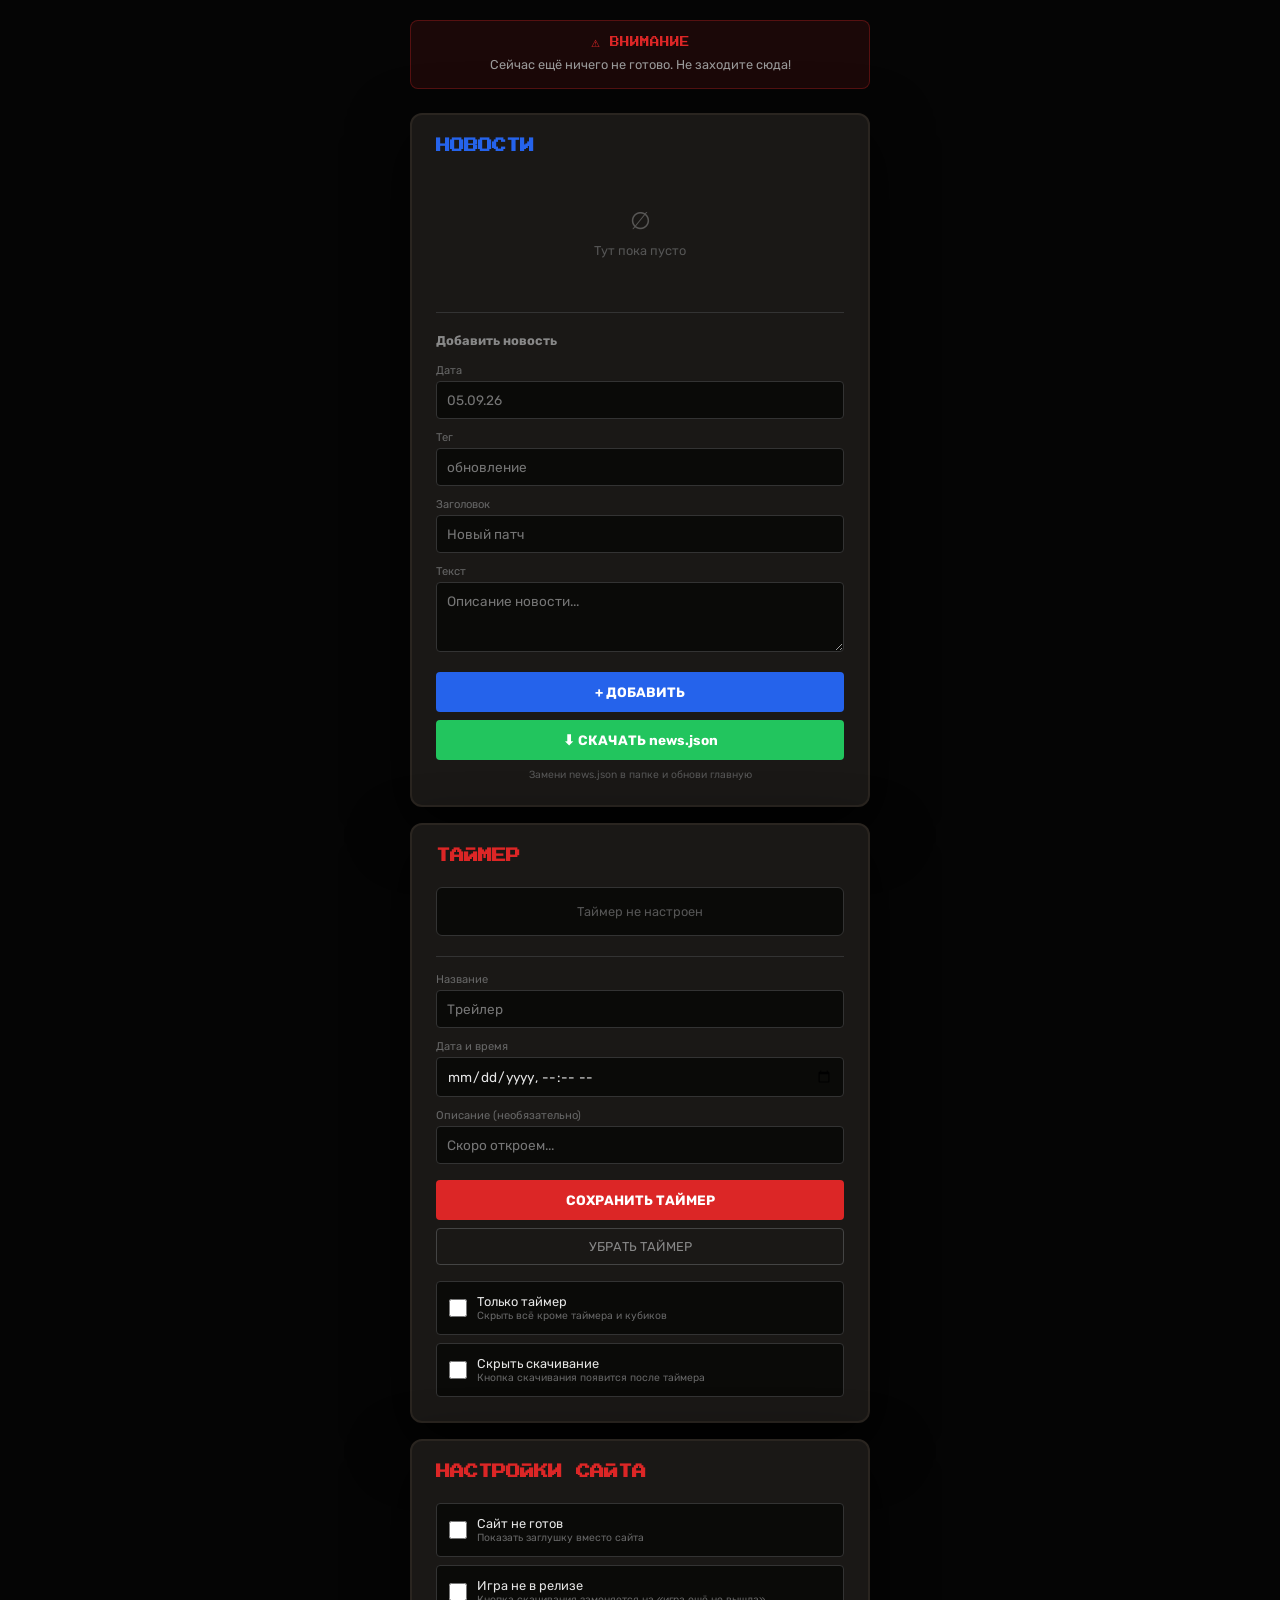
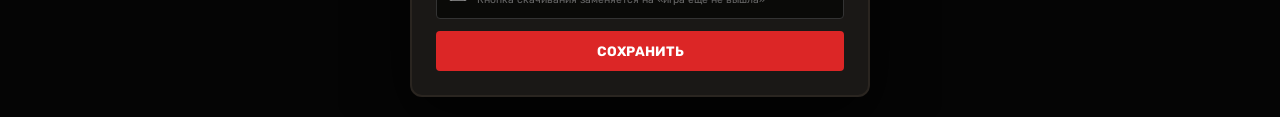
<file: admin.html>
<!DOCTYPE html>
<html lang="ru">
<head>
    <meta charset="UTF-8">
    <meta name="viewport" content="width=device-width, initial-scale=1.0">
    <title>Админка — Blum Experiment</title>
    <link rel="stylesheet" href="css/style.css">
    <link href="https://fonts.googleapis.com/css2?family=Press+Start+2P&family=Rubik:wght@400;500;700&display=swap" rel="stylesheet">
</head>
<body class="radio-page">
    <div class="radio-container" style="max-width: 500px;">
        <a href="index.html" class="back-link">← назад на сайт</a>

        <div style="background: rgba(220, 38, 38, 0.1); border: 1px solid rgba(220, 38, 38, 0.3); border-radius: 8px; padding: 16px; margin-bottom: 24px; text-align: center;">
            <div style="font-family: 'Press Start 2P', monospace; font-size: 0.6rem; color: #dc2626; margin-bottom: 8px;">⚠ ВНИМАНИЕ</div>
            <div style="font-size: 0.8rem; color: #999;">Сейчас ещё ничего не готово. Не заходите сюда!</div>
        </div>

        <div class="radio-box">
            <h2 style="font-family: 'Press Start 2P', monospace; font-size: 0.9rem; margin-bottom: 24px; color: var(--blue);">НОВОСТИ</h2>

            <div id="newsList" style="margin-bottom: 24px;">
                <p style="color: #555; font-size: 0.8rem; text-align: center;">Загрузка...</p>
            </div>

            <div style="border-top: 1px solid #333; padding-top: 20px;">
                <h3 style="font-size: 0.8rem; color: #888; margin-bottom: 16px;">Добавить новость</h3>

                <div style="margin-bottom: 12px;">
                    <label style="display: block; font-size: 0.7rem; color: #666; margin-bottom: 4px;">Дата</label>
                    <input type="text" id="newsDate" placeholder="05.09.26" style="width: 100%; padding: 10px; background: #0a0a08; border: 1px solid #333; color: #e5e5e5; border-radius: 4px; font-family: inherit; font-size: 0.85rem;">
                </div>

                <div style="margin-bottom: 12px;">
                    <label style="display: block; font-size: 0.7rem; color: #666; margin-bottom: 4px;">Тег</label>
                    <input type="text" id="newsTag" placeholder="обновление" style="width: 100%; padding: 10px; background: #0a0a08; border: 1px solid #333; color: #e5e5e5; border-radius: 4px; font-family: inherit; font-size: 0.85rem;">
                </div>

                <div style="margin-bottom: 12px;">
                    <label style="display: block; font-size: 0.7rem; color: #666; margin-bottom: 4px;">Заголовок</label>
                    <input type="text" id="newsTitle" placeholder="Новый патч" style="width: 100%; padding: 10px; background: #0a0a08; border: 1px solid #333; color: #e5e5e5; border-radius: 4px; font-family: inherit; font-size: 0.85rem;">
                </div>

                <div style="margin-bottom: 16px;">
                    <label style="display: block; font-size: 0.7rem; color: #666; margin-bottom: 4px;">Текст</label>
                    <textarea id="newsText" placeholder="Описание новости..." rows="3" style="width: 100%; padding: 10px; background: #0a0a08; border: 1px solid #333; color: #e5e5e5; border-radius: 4px; font-family: inherit; font-size: 0.85rem; resize: vertical;"></textarea>
                </div>

                <button id="addNewsBtn" style="width: 100%; padding: 12px; background: var(--blue); color: white; border: none; border-radius: 4px; font-family: inherit; font-size: 0.85rem; cursor: pointer; font-weight: 700; margin-bottom: 8px;">+ ДОБАВИТЬ</button>
                <button id="downloadBtn" style="width: 100%; padding: 12px; background: #22c55e; color: white; border: none; border-radius: 4px; font-family: inherit; font-size: 0.85rem; cursor: pointer; font-weight: 700;">⬇ СКАЧАТЬ news.json</button>
                <p style="font-size: 0.65rem; color: #555; margin-top: 8px; text-align: center;">Замени news.json в папке и обнови главную</p>
            </div>
        </div>

        <div class="radio-box" style="margin-top: 16px;">
            <h2 style="font-family: 'Press Start 2P', monospace; font-size: 0.9rem; margin-bottom: 24px; color: var(--red);">ТАЙМЕР</h2>

            <div id="timerPreview" style="margin-bottom: 20px; text-align: center; padding: 16px; background: #0a0a08; border: 1px solid #333; border-radius: 6px;">
                <p style="color: #555; font-size: 0.8rem;">Таймер не настроен</p>
            </div>

            <div style="border-top: 1px solid #333; padding-top: 16px;">
                <div style="margin-bottom: 12px;">
                    <label style="display: block; font-size: 0.7rem; color: #666; margin-bottom: 4px;">Название</label>
                    <input type="text" id="timerTitle" placeholder="Трейлер" style="width: 100%; padding: 10px; background: #0a0a08; border: 1px solid #333; color: #e5e5e5; border-radius: 4px; font-family: inherit; font-size: 0.85rem;">
                </div>

                <div style="margin-bottom: 12px;">
                    <label style="display: block; font-size: 0.7rem; color: #666; margin-bottom: 4px;">Дата и время</label>
                    <input type="datetime-local" id="timerDate" style="width: 100%; padding: 10px; background: #0a0a08; border: 1px solid #333; color: #e5e5e5; border-radius: 4px; font-family: inherit; font-size: 0.85rem;">
                </div>

                <div style="margin-bottom: 16px;">
                    <label style="display: block; font-size: 0.7rem; color: #666; margin-bottom: 4px;">Описание (необязательно)</label>
                    <input type="text" id="timerDesc" placeholder="Скоро откроем..." style="width: 100%; padding: 10px; background: #0a0a08; border: 1px solid #333; color: #e5e5e5; border-radius: 4px; font-family: inherit; font-size: 0.85rem;">
                </div>

                <button id="saveTimerBtn" style="width: 100%; padding: 12px; background: var(--red); color: white; border: none; border-radius: 4px; font-family: inherit; font-size: 0.85rem; cursor: pointer; font-weight: 700; margin-bottom: 8px;">СОХРАНИТЬ ТАЙМЕР</button>
                <button id="clearTimerBtn" style="width: 100%; padding: 10px; background: none; border: 1px solid #444; color: #888; border-radius: 4px; font-family: inherit; font-size: 0.8rem; cursor: pointer;">УБРАТЬ ТАЙМЕР</button>

                <label style="display: flex; align-items: center; gap: 10px; margin-top: 16px; padding: 12px; background: #0a0a08; border: 1px solid #333; border-radius: 4px; cursor: pointer;">
                    <input type="checkbox" id="countdownOnly" style="width: 18px; height: 18px; accent-color: var(--red);">
                    <div>
                        <div style="font-size: 0.8rem; color: #e5e5e5;">Только таймер</div>
                        <div style="font-size: 0.65rem; color: #666;">Скрыть всё кроме таймера и кубиков</div>
                    </div>
                </label>

                <label style="display: flex; align-items: center; gap: 10px; margin-top: 8px; padding: 12px; background: #0a0a08; border: 1px solid #333; border-radius: 4px; cursor: pointer;">
                    <input type="checkbox" id="hideDownload" style="width: 18px; height: 18px; accent-color: var(--red);">
                    <div>
                        <div style="font-size: 0.8rem; color: #e5e5e5;">Скрыть скачивание</div>
                        <div style="font-size: 0.65rem; color: #666;">Кнопка скачивания появится после таймера</div>
                    </div>
                </label>
            </div>
        </div>

        <div class="radio-box" style="margin-top: 16px;">
            <h2 style="font-family: 'Press Start 2P', monospace; font-size: 0.9rem; margin-bottom: 24px; color: var(--red);">НАСТРОЙКИ САЙТА</h2>

            <label style="display: flex; align-items: center; gap: 10px; padding: 12px; background: #0a0a08; border: 1px solid #333; border-radius: 4px; cursor: pointer;">
                <input type="checkbox" id="siteDown" style="width: 18px; height: 18px; accent-color: var(--red);">
                <div>
                    <div style="font-size: 0.8rem; color: #e5e5e5;">Сайт не готов</div>
                    <div style="font-size: 0.65rem; color: #666;">Показать заглушку вместо сайта</div>
                </div>
            </label>

            <label style="display: flex; align-items: center; gap: 10px; margin-top: 8px; padding: 12px; background: #0a0a08; border: 1px solid #333; border-radius: 4px; cursor: pointer;">
                <input type="checkbox" id="gameNotReleased" style="width: 18px; height: 18px; accent-color: var(--red);">
                <div>
                    <div style="font-size: 0.8rem; color: #e5e5e5;">Игра не в релизе</div>
                    <div style="font-size: 0.65rem; color: #666;">Кнопка скачивания заменяется на «игра ещё не вышла»</div>
                </div>
            </label>

            <button id="saveSiteBtn" style="width: 100%; padding: 12px; background: var(--red); color: white; border: none; border-radius: 4px; font-family: inherit; font-size: 0.85rem; cursor: pointer; font-weight: 700; margin-top: 12px;">СОХРАНИТЬ</button>
        </div>
    </div>

    <script>
        let localNews = JSON.parse(localStorage.getItem('blumNews') || '[]');
        let timerData = JSON.parse(localStorage.getItem('blumTimer') || 'null');

        function renderNews(newsArray) {
            const list = document.getElementById('newsList');

            if (!newsArray || newsArray.length === 0) {
                list.innerHTML = `
                    <div style="text-align: center; padding: 30px 20px;">
                        <div style="font-size: 1.5rem; margin-bottom: 8px; opacity: 0.3;">∅</div>
                        <p style="color: #555; font-size: 0.8rem;">Тут пока пусто</p>
                    </div>
                `;
                return;
            }

            list.innerHTML = newsArray.map((item, i) => `
                <div style="padding: 12px; background: #1a1816; border: 1px solid #333; border-radius: 4px; margin-bottom: 8px; display: flex; justify-content: space-between; align-items: start; gap: 12px;">
                    <div style="flex: 1; min-width: 0;">
                        <div style="display: flex; gap: 8px; margin-bottom: 4px; align-items: center;">
                            <span style="font-size: 0.65rem; color: #555;">${item.date}</span>
                            <span style="font-size: 0.55rem; color: var(--blue); border: 1px solid var(--blue); padding: 1px 6px; border-radius: 3px;">${item.tag}</span>
                        </div>
                        <div style="font-size: 0.85rem; font-weight: 700; margin-bottom: 2px;">${item.title}</div>
                        <div style="font-size: 0.75rem; color: #777;">${item.text}</div>
                    </div>
                    <button onclick="deleteNews(${i})" style="background: none; border: 1px solid #555; color: #888; padding: 4px 8px; border-radius: 4px; cursor: pointer; font-size: 0.7rem; flex-shrink: 0;">✕</button>
                </div>
            `).reverse().join('');
        }

        function deleteNews(index) {
            if (!confirm('Удалить новость?')) return;
            localNews.splice(index, 1);
            localStorage.setItem('blumNews', JSON.stringify(localNews));
            renderNews(localNews);
        }

        document.getElementById('addNewsBtn').addEventListener('click', () => {
            const date = document.getElementById('newsDate').value.trim();
            const tag = document.getElementById('newsTag').value.trim();
            const title = document.getElementById('newsTitle').value.trim();
            const text = document.getElementById('newsText').value.trim();

            if (!date || !tag || !title || !text) {
                alert('Заполни все поля');
                return;
            }

            const item = { date, tag, title, text };
            localNews.push(item);
            localStorage.setItem('blumNews', JSON.stringify(localNews));

            document.getElementById('newsDate').value = '';
            document.getElementById('newsTag').value = '';
            document.getElementById('newsTitle').value = '';
            document.getElementById('newsText').value = '';

            renderNews(localNews);
        });

        document.getElementById('downloadBtn').addEventListener('click', () => {
            const json = JSON.stringify(localNews, null, 4);
            const blob = new Blob([json], { type: 'application/json' });
            const url = URL.createObjectURL(blob);
            const a = document.createElement('a');
            a.href = url;
            a.download = 'news.json';
            a.click();
            URL.revokeObjectURL(url);
            alert('Файл скачан! Замени news.json в папке game-site.');
        });

        renderNews(localNews);

        // Timer
        function renderTimerPreview() {
            const preview = document.getElementById('timerPreview');
            if (!timerData) {
                preview.innerHTML = '<p style="color: #555; font-size: 0.8rem;">Таймер не настроен</p>';
                return;
            }
            preview.innerHTML = `
                <div style="color: var(--red); font-family: 'Press Start 2P', monospace; font-size: 0.7rem; margin-bottom: 6px;">${timerData.title}</div>
                <div style="color: #e5e5e5; font-size: 0.85rem;">${timerData.date.replace('T', ' ')}</div>
                ${timerData.desc ? `<div style="color: #666; font-size: 0.75rem; margin-top: 4px;">${timerData.desc}</div>` : ''}
            `;
        }

        renderTimerPreview();

        function downloadTimer() {
            const data = timerData ? JSON.stringify(timerData, null, 4) : 'null';
            const blob = new Blob([data], { type: 'application/json' });
            const url = URL.createObjectURL(blob);
            const a = document.createElement('a');
            a.href = url;
            a.download = 'timer.json';
            a.click();
            URL.revokeObjectURL(url);
        }

        document.getElementById('saveTimerBtn').addEventListener('click', () => {
            const title = document.getElementById('timerTitle').value.trim();
            const date = document.getElementById('timerDate').value;
            const desc = document.getElementById('timerDesc').value.trim();
            const countdownOnly = document.getElementById('countdownOnly').checked;
            const hideDownload = document.getElementById('hideDownload').checked;

            if (!title || !date) {
                alert('Заполни название и дату');
                return;
            }

            timerData = { title, date, desc, countdownOnly, hideDownload };
            localStorage.setItem('blumTimer', JSON.stringify(timerData));
            renderTimerPreview();
            downloadTimer();
            alert('Таймер сохранён и файл скачан! Замени timer.json в папке.');
        });

        document.getElementById('clearTimerBtn').addEventListener('click', () => {
            timerData = null;
            localStorage.removeItem('blumTimer');
            document.getElementById('countdownOnly').checked = false;
            document.getElementById('hideDownload').checked = false;
            renderTimerPreview();
            downloadTimer();
            alert('Таймер убран и файл скачан! Замени timer.json в папке.');
        });

        // Site settings
        const savedSiteSettings = JSON.parse(localStorage.getItem('blumSiteSettings') || '{}');
        if (savedSiteSettings.siteDown) {
            document.getElementById('siteDown').checked = true;
        }
        if (savedSiteSettings.gameNotReleased) {
            document.getElementById('gameNotReleased').checked = true;
        }

        document.getElementById('saveSiteBtn').addEventListener('click', () => {
            const siteDown = document.getElementById('siteDown').checked;
            const gameNotReleased = document.getElementById('gameNotReleased').checked;
            localStorage.setItem('blumSiteSettings', JSON.stringify({ siteDown, gameNotReleased }));

            // Download siteSettings.json
            const json = JSON.stringify({ siteDown, gameNotReleased }, null, 4);
            const blob = new Blob([json], { type: 'application/json' });
            const url = URL.createObjectURL(blob);
            const a = document.createElement('a');
            a.href = url;
            a.download = 'siteSettings.json';
            a.click();
            URL.revokeObjectURL(url);

            alert('Настройки сохранены! Замени siteSettings.json в папке.');
        });

        // Set checkboxes from saved data
        if (timerData && timerData.countdownOnly) {
            document.getElementById('countdownOnly').checked = true;
        }
        if (timerData && timerData.hideDownload) {
            document.getElementById('hideDownload').checked = true;
        }
    </script>
</body>
</html>
</file>
<file: css/style.css>
* {
    margin: 0;
    padding: 0;
    box-sizing: border-box;
}

:root {
    --blue: #2563eb;
    --red: #dc2626;
    --bg: #0c0c0c;
    --surface: #141414;
    --surface2: #1a1a1a;
    --text: #e5e5e5;
    --muted: #737373;
    --accent: #3b82f6;
}

body {
    font-family: 'Rubik', sans-serif;
    background: var(--bg);
    color: var(--text);
    overflow-x: hidden;
}

.scanlines {
    position: fixed;
    top: 0;
    left: 0;
    width: 100%;
    height: 100%;
    pointer-events: none;
    z-index: 9999;
    background: repeating-linear-gradient(
        0deg,
        transparent,
        transparent 2px,
        rgba(0, 0, 0, 0.03) 2px,
        rgba(0, 0, 0, 0.03) 4px
    );
}

.container {
    max-width: 1100px;
    margin: 0 auto;
    padding: 0 24px;
}

/* HEADER */
.header {
    position: fixed;
    top: 0;
    left: 0;
    right: 0;
    z-index: 100;
    background: rgba(12, 12, 12, 0.9);
    backdrop-filter: blur(12px);
    border-bottom: 1px solid rgba(255, 255, 255, 0.06);
}

.header-inner {
    max-width: 1100px;
    margin: 0 auto;
    padding: 0 24px;
    display: flex;
    align-items: center;
    justify-content: space-between;
    height: 56px;
}

.lang-btn {
    background: transparent;
    border: 1px solid rgba(255, 255, 255, 0.15);
    color: #fff;
    padding: 4px 10px;
    border-radius: 4px;
    cursor: pointer;
    font-family: 'Press Start 2P', monospace;
    font-size: 8px;
    transition: border-color 0.2s, color 0.2s;
}
.lang-btn:hover {
    border-color: #2563eb;
    color: #2563eb;
}

.logo {
    font-family: 'Press Start 2P', monospace;
    font-size: 0.85rem;
    color: var(--text);
    text-decoration: none;
    letter-spacing: 2px;
}

.logo-b {
    color: var(--blue);
}

.nav {
    display: flex;
    gap: 28px;
}

.nav-link {
    color: var(--muted);
    text-decoration: none;
    font-size: 0.85rem;
    font-weight: 500;
    text-transform: lowercase;
    transition: color 0.2s;
}

.nav-link:hover,
.nav-link.active {
    color: var(--text);
}

.burger {
    display: none;
    flex-direction: column;
    gap: 5px;
    background: none;
    border: none;
    cursor: pointer;
    padding: 4px;
}

.burger span {
    display: block;
    width: 22px;
    height: 2px;
    background: var(--text);
    transition: 0.3s;
}

/* HERO */
.hero {
    min-height: 100vh;
    display: flex;
    align-items: center;
    justify-content: center;
    position: relative;
    overflow: hidden;
    background: var(--bg);
}

.hero-cubes {
    position: absolute;
    inset: 0;
    width: 100%;
    height: 100%;
    z-index: 0;
    pointer-events: auto;
}

.hero-content {
    position: relative;
    z-index: 1;
    text-align: center;
    padding: 0 24px;
    pointer-events: none;
}

.hero-content a,
.hero-content button {
    pointer-events: auto;
}

.hero-label {
    font-family: 'Press Start 2P', monospace;
    font-size: 0.6rem;
    color: var(--blue);
    letter-spacing: 6px;
    margin-bottom: 24px;
}

.hero-title {
    line-height: 1;
    margin-bottom: 24px;
}

.hero-title .line1 {
    display: block;
    font-family: 'Press Start 2P', monospace;
    font-size: clamp(3rem, 10vw, 7rem);
    color: var(--blue);
    text-shadow: 3px 3px 0 rgba(37, 99, 235, 0.3);
}

.hero-title .line2 {
    display: block;
    font-family: 'Press Start 2P', monospace;
    font-size: clamp(1.5rem, 5vw, 3.5rem);
    color: var(--red);
    margin-top: 8px;
    min-height: 1.2em;
}

@keyframes blink {
    0%, 50% { border-color: var(--red); }
    51%, 100% { border-color: transparent; }
}

.hero-desc {
    font-size: 1.1rem;
    color: var(--muted);
    margin-bottom: 36px;
}

.hero-buttons {
    display: flex;
    gap: 16px;
    justify-content: center;
    flex-wrap: wrap;
    margin-bottom: 48px;
}

.btn-main {
    display: inline-block;
    padding: 14px 32px;
    background: var(--blue);
    color: white;
    text-decoration: none;
    font-weight: 700;
    font-size: 0.9rem;
    text-transform: uppercase;
    letter-spacing: 1px;
    border: 2px solid var(--blue);
    transition: 0.2s;
}

.btn-main:hover {
    background: transparent;
    color: var(--blue);
}

.btn-ghost {
    display: inline-block;
    padding: 14px 32px;
    background: transparent;
    color: var(--text);
    text-decoration: none;
    font-weight: 700;
    font-size: 0.9rem;
    text-transform: uppercase;
    letter-spacing: 1px;
    border: 2px solid rgba(255, 255, 255, 0.2);
    transition: 0.2s;
}

.btn-ghost:hover {
    border-color: var(--text);
}

.hero-stats {
    display: flex;
    gap: 48px;
    justify-content: center;
}

.stat {
    display: flex;
    flex-direction: column;
    gap: 4px;
}

.stat-num {
    font-family: 'Press Start 2P', monospace;
    font-size: 0.75rem;
    color: var(--text);
}

.stat-label {
    font-size: 0.7rem;
    color: var(--muted);
    text-transform: uppercase;
    letter-spacing: 2px;
}

.scroll-hint {
    position: absolute;
    bottom: 32px;
    left: 50%;
    transform: translateX(-50%);
    font-size: 1.5rem;
    color: var(--muted);
    animation: bounce 2s infinite;
}

@keyframes bounce {
    0%, 100% { transform: translateX(-50%) translateY(0); }
    50% { transform: translateX(-50%) translateY(8px); }
}

/* SECTION HEADER */
.section-header {
    margin-bottom: 48px;
}

.section-num {
    font-family: 'Press Start 2P', monospace;
    font-size: 0.6rem;
    color: var(--blue);
    display: block;
    margin-bottom: 8px;
}

.section-header h2 {
    font-family: 'Press Start 2P', monospace;
    font-size: 1.5rem;
    text-transform: lowercase;
}

/* ABOUT */
.about {
    padding: 100px 0;
    border-top: 1px solid rgba(255, 255, 255, 0.06);
    position: relative;
}

.about-grid {
    display: grid;
    grid-template-columns: repeat(2, 1fr);
    gap: 2px;
}

.about-item {
    padding: 36px;
    background: var(--surface);
    border: 1px solid rgba(255, 255, 255, 0.04);
    transition: 0.2s;
}

.about-item:hover {
    background: var(--surface2);
}

.about-icon {
    font-size: 1.5rem;
    color: var(--blue);
    margin-bottom: 16px;
}

.about-item h3 {
    font-size: 1rem;
    font-weight: 700;
    margin-bottom: 8px;
    text-transform: lowercase;
}

.about-item p {
    color: var(--muted);
    font-size: 0.9rem;
    line-height: 1.6;
}

/* TIMER BANNER */
.timer-banner {
    background: linear-gradient(90deg, rgba(220, 38, 38, 0.15), rgba(37, 99, 235, 0.15));
    border-top: 1px solid rgba(220, 38, 38, 0.3);
    border-bottom: 1px solid rgba(220, 38, 38, 0.3);
    padding: 32px 0;
    text-align: center;
}

.timer-content {
    display: flex;
    flex-direction: column;
    align-items: center;
    gap: 8px;
}

.timer-label {
    font-family: 'Press Start 2P', monospace;
    font-size: 0.65rem;
    color: var(--red);
    letter-spacing: 3px;
    text-transform: uppercase;
}

.timer-countdown {
    font-family: 'Press Start 2P', monospace;
    font-size: 1.8rem;
    color: var(--text);
    letter-spacing: 4px;
}

.timer-desc {
    font-size: 0.85rem;
    color: var(--muted);
}

/* SCREENSHOTS */
.screenshots-section {
    padding: 100px 0;
    border-top: 1px solid rgba(255, 255, 255, 0.06);
    position: relative;
}

.screenshots-grid {
    display: grid;
    grid-template-columns: repeat(3, 1fr);
    gap: 16px;
}

.screenshot-item {
    position: relative;
    overflow: hidden;
    border: 1px solid rgba(255, 255, 255, 0.08);
    background: var(--surface);
    aspect-ratio: 16/9;
}

.screenshot-item img {
    width: 100%;
    height: 100%;
    object-fit: cover;
    display: block;
    transition: transform 0.4s ease, filter 0.4s ease;
    filter: grayscale(30%) brightness(0.9);
}

.screenshot-item:hover img {
    transform: scale(1.05);
    filter: grayscale(0%) brightness(1);
}

.screenshot-item::after {
    content: '';
    position: absolute;
    inset: 0;
    border: 2px solid transparent;
    transition: border-color 0.3s;
    pointer-events: none;
}

.screenshot-item:hover::after {
    border-color: var(--blue);
}

@media (max-width: 768px) {
    .screenshots-grid {
        grid-template-columns: 1fr;
    }
}

/* DOWNLOAD */
.download-section {
    padding: 100px 0;
    border-top: 1px solid rgba(255, 255, 255, 0.06);
    background: var(--surface);
    position: relative;
}

.download-box {
    position: relative;
    border: 2px solid var(--blue);
    padding: 48px;
    background: var(--bg);
}

.download-glitch {
    position: absolute;
    top: -2px;
    left: 20px;
    right: 20px;
    height: 2px;
    background: var(--red);
}

.beta-tag {
    display: inline-block;
    font-family: 'Press Start 2P', monospace;
    font-size: 0.55rem;
    color: var(--bg);
    background: var(--red);
    padding: 6px 12px;
    margin-bottom: 20px;
    letter-spacing: 2px;
}

.download-box h2 {
    font-family: 'Press Start 2P', monospace;
    font-size: 1.8rem;
    margin-bottom: 8px;
}

.download-sub {
    color: var(--muted);
    margin-bottom: 32px;
}

.version-info {
    display: flex;
    gap: 32px;
    margin-bottom: 32px;
    flex-wrap: wrap;
}

.ver-item {
    display: flex;
    flex-direction: column;
    gap: 4px;
}

.ver-item span {
    font-size: 0.7rem;
    color: var(--muted);
    text-transform: uppercase;
    letter-spacing: 1px;
}

.ver-item strong {
    font-size: 0.9rem;
}

.download-btn {
    display: inline-flex;
    align-items: center;
    gap: 16px;
    padding: 16px 32px;
    background: var(--blue);
    color: white;
    text-decoration: none;
    border: 2px solid var(--blue);
    transition: 0.2s;
    margin-bottom: 24px;
}

.download-btn:hover {
    background: transparent;
    color: var(--blue);
}

.dl-icon {
    font-size: 1.5rem;
}

.dl-text {
    display: flex;
    flex-direction: column;
    text-align: left;
}

.dl-main {
    font-weight: 700;
    font-size: 0.9rem;
    letter-spacing: 1px;
}

.dl-sub {
    font-size: 0.7rem;
    opacity: 0.8;
}

.download-warn {
    font-size: 0.8rem;
    color: var(--muted);
    padding: 12px;
    border: 1px dashed rgba(255, 255, 255, 0.1);
}

/* NEWS */
.news-section {
    padding: 100px 0;
    border-top: 1px solid rgba(255, 255, 255, 0.06);
    position: relative;
}

.news-list {
    display: flex;
    flex-direction: column;
    gap: 2px;
}

.news-item {
    padding: 32px;
    background: var(--surface);
    border: 1px solid rgba(255, 255, 255, 0.04);
    transition: 0.2s;
}

.news-item:hover {
    background: var(--surface2);
}

.news-meta {
    display: flex;
    gap: 12px;
    margin-bottom: 12px;
}

.news-date {
    font-family: 'Press Start 2P', monospace;
    font-size: 0.55rem;
    color: var(--muted);
}

.news-tag {
    font-size: 0.65rem;
    color: var(--blue);
    text-transform: uppercase;
    letter-spacing: 1px;
    border: 1px solid var(--blue);
    padding: 2px 8px;
}

.news-item h3 {
    font-size: 1.1rem;
    margin-bottom: 8px;
}

.news-item p {
    color: var(--muted);
    font-size: 0.9rem;
}

/* CONTACT */
.contact-section {
    padding: 100px 0;
    border-top: 1px solid rgba(255, 255, 255, 0.06);
    background: var(--surface);
    position: relative;
}

.contact-grid {
    display: grid;
    grid-template-columns: repeat(3, 1fr);
    gap: 2px;
}

.contact-card {
    display: flex;
    flex-direction: column;
    align-items: center;
    gap: 8px;
    padding: 36px;
    background: var(--bg);
    text-decoration: none;
    color: var(--text);
    border: 1px solid rgba(255, 255, 255, 0.04);
    transition: 0.2s;
}

.contact-card:hover {
    background: var(--surface2);
    border-color: var(--blue);
}

.contact-icon {
    font-size: 1.5rem;
}

.contact-name {
    font-weight: 700;
    font-size: 0.9rem;
}

.contact-desc {
    font-size: 0.75rem;
    color: var(--muted);
}

/* FOOTER */
.footer {
    padding: 32px 0;
    border-top: 1px solid rgba(255, 255, 255, 0.06);
}

.footer-inner {
    max-width: 1100px;
    margin: 0 auto;
    padding: 0 24px;
    display: flex;
    align-items: center;
    justify-content: space-between;
}

.footer-logo {
    font-family: 'Press Start 2P', monospace;
    font-size: 0.6rem;
    letter-spacing: 2px;
}

.footer-copy {
    font-size: 0.75rem;
    color: var(--muted);
}

/* RESPONSIVE */
@media (max-width: 768px) {
    .nav {
        display: none;
        position: absolute;
        top: 56px;
        left: 0;
        right: 0;
        background: var(--bg);
        flex-direction: column;
        padding: 24px;
        gap: 16px;
        border-bottom: 1px solid rgba(255, 255, 255, 0.06);
    }

    .nav.active {
        display: flex;
    }

    .burger {
        display: flex;
    }

    .about-grid {
        grid-template-columns: 1fr;
    }

    .contact-grid {
        grid-template-columns: 1fr;
    }

    .hero-stats {
        gap: 24px;
    }

    .download-box {
        padding: 24px;
    }

    .footer-inner {
        flex-direction: column;
        gap: 16px;
        text-align: center;
    }
}

/* LIGHTBOX */
.lightbox {
    position: fixed;
    inset: 0;
    z-index: 10000;
    background: rgba(0, 0, 0, 0.95);
    display: flex;
    align-items: center;
    justify-content: center;
    opacity: 0;
    visibility: hidden;
    transition: opacity 0.3s, visibility 0.3s;
}

.lightbox.active {
    opacity: 1;
    visibility: visible;
}

.lightbox-img {
    max-width: 90vw;
    max-height: 90vh;
    object-fit: contain;
    border: 2px solid rgba(255, 255, 255, 0.1);
    transform: scale(0.9);
    transition: transform 0.3s;
}

.lightbox.active .lightbox-img {
    transform: scale(1);
}

.lightbox-close {
    position: absolute;
    top: 20px;
    right: 24px;
    background: none;
    border: none;
    color: white;
    font-size: 2rem;
    cursor: pointer;
    width: 48px;
    height: 48px;
    display: flex;
    align-items: center;
    justify-content: center;
    transition: 0.2s;
    z-index: 10;
}

.lightbox-close:hover {
    color: var(--red);
    transform: rotate(90deg);
}

.lightbox-prev,
.lightbox-next {
    position: absolute;
    top: 50%;
    transform: translateY(-50%);
    background: rgba(255, 255, 255, 0.05);
    border: 1px solid rgba(255, 255, 255, 0.15);
    color: white;
    font-size: 2.5rem;
    cursor: pointer;
    width: 56px;
    height: 56px;
    display: flex;
    align-items: center;
    justify-content: center;
    transition: 0.2s;
}

.lightbox-prev {
    left: 20px;
}

.lightbox-next {
    right: 20px;
}

.lightbox-prev:hover,
.lightbox-next:hover {
    background: rgba(255, 255, 255, 0.15);
    border-color: var(--blue);
}

@media (max-width: 768px) {
    .lightbox-prev,
    .lightbox-next {
        width: 40px;
        height: 40px;
        font-size: 1.8rem;
    }

    .lightbox-prev {
        left: 10px;
    }

    .lightbox-next {
        right: 10px;
    }
}

/* SECRET LINK */
.secret-link {
    display: flex;
    align-items: center;
    justify-content: center;
}

.secret-img {
    width: 140px;
    height: auto;
    opacity: 0.3;
    transition: opacity 0.3s, transform 0.3s;
    cursor: pointer;
    filter: grayscale(50%);
}

.secret-img:hover {
    opacity: 1;
    transform: scale(1.2);
    filter: grayscale(0%);
}

/* RADIO PAGE */
.radio-page {
    display: flex;
    align-items: center;
    justify-content: center;
    min-height: 100vh;
    background: #050505;
}

.radio-container {
    width: 100%;
    max-width: 400px;
    padding: 20px;
    position: relative;
}

.back-link {
    position: absolute;
    top: -40px;
    left: 0;
    color: var(--muted);
    text-decoration: none;
    font-size: 0.8rem;
    transition: color 0.2s;
}

.back-link:hover {
    color: var(--text);
}

.radio-box {
    background: #1a1816;
    border: 2px solid #2a2520;
    border-radius: 12px;
    padding: 24px;
    box-shadow: 0 20px 60px rgba(0, 0, 0, 0.8);
}

.radio-screen {
    background: #0a0a08;
    border: 2px solid #333;
    border-radius: 8px;
    height: 100px;
    position: relative;
    overflow: hidden;
    margin-bottom: 24px;
}

.radio-static {
    position: absolute;
    inset: 0;
    background-size: cover;
    opacity: 0.3;
    transition: opacity 0.3s;
}

.radio-display {
    position: absolute;
    inset: 0;
    display: flex;
    flex-direction: column;
    align-items: center;
    justify-content: center;
    z-index: 1;
}

.freq {
    font-family: 'Press Start 2P', monospace;
    font-size: 2rem;
    color: #22c55e;
    text-shadow: 0 0 10px rgba(34, 197, 94, 0.5);
}

.radio-label {
    font-size: 0.7rem;
    color: #888;
    margin-top: 8px;
    letter-spacing: 2px;
}

.antenna-area {
    text-align: center;
    margin-bottom: 20px;
}

.antenna {
    display: inline-block;
    position: relative;
    height: 100px;
    width: 120px;
}

.antenna-rod {
    width: 6px;
    height: 70px;
    background: linear-gradient(to top, #666, #aaa);
    position: absolute;
    bottom: 10px;
    left: 50%;
    transform-origin: bottom center;
    transform: rotate(0deg);
    border-radius: 3px;
    cursor: grab;
    transition: background 0.2s;
}

.antenna-rod:hover {
    background: linear-gradient(to top, #888, #ccc);
}

.antenna-rod::before {
    content: '';
    position: absolute;
    top: -8px;
    left: 50%;
    transform: translateX(-50%);
    width: 14px;
    height: 14px;
    background: #ddd;
    border-radius: 50%;
    box-shadow: 0 0 6px rgba(255, 255, 255, 0.3);
}

.antenna-knob {
    position: absolute;
    top: 0;
    left: 50%;
    transform: translateX(-50%);
    width: 24px;
    height: 24px;
    background: radial-gradient(circle at 40% 40%, #eee, #888);
    border-radius: 50%;
    cursor: grab;
    box-shadow: 0 2px 8px rgba(0, 0, 0, 0.5);
    z-index: 2;
}

.antenna-knob:hover {
    background: radial-gradient(circle at 40% 40%, #fff, #aaa);
}

.antenna-knob:active {
    cursor: grabbing;
}

.antenna-base {
    width: 40px;
    height: 10px;
    background: linear-gradient(to bottom, #555, #333);
    border-radius: 5px;
    position: absolute;
    bottom: 0;
    left: 50%;
    transform: translateX(-50%);
    box-shadow: 0 2px 4px rgba(0, 0, 0, 0.5);
}

.antenna-hint {
    font-size: 0.7rem;
    color: var(--muted);
    margin-top: 8px;
}

.slider-area {
    margin-bottom: 20px;
}

.freq-slider {
    width: 100%;
    height: 8px;
    -webkit-appearance: none;
    appearance: none;
    background: #222;
    border-radius: 4px;
    outline: none;
}

.freq-slider::-webkit-slider-thumb {
    -webkit-appearance: none;
    width: 20px;
    height: 20px;
    background: var(--blue);
    border-radius: 50%;
    cursor: pointer;
    box-shadow: 0 0 10px rgba(37, 99, 235, 0.5);
}

.freq-slider::-moz-range-thumb {
    width: 20px;
    height: 20px;
    background: var(--blue);
    border-radius: 50%;
    cursor: pointer;
    border: none;
}

.slider-labels {
    display: flex;
    justify-content: space-between;
    font-size: 0.65rem;
    color: var(--muted);
    margin-top: 6px;
}

.radio-controls {
    display: flex;
    align-items: center;
    gap: 16px;
}

.radio-btn {
    background: #222;
    border: 1px solid #444;
    color: var(--text);
    padding: 10px 16px;
    border-radius: 6px;
    cursor: pointer;
    font-size: 0.8rem;
    font-family: inherit;
    transition: 0.2s;
    white-space: nowrap;
}

.radio-btn:hover {
    background: #333;
    border-color: var(--blue);
}

.radio-btn.on {
    background: rgba(34, 197, 94, 0.15);
    border-color: #22c55e;
    color: #22c55e;
}

.volume-bar {
    flex: 1;
    display: flex;
    flex-direction: column;
    gap: 4px;
}

.volume-bar span {
    font-size: 0.6rem;
    color: var(--muted);
    letter-spacing: 1px;
}

.volume-bar input {
    width: 100%;
    height: 4px;
    -webkit-appearance: none;
    appearance: none;
    background: #333;
    border-radius: 2px;
    outline: none;
}

.volume-bar input::-webkit-slider-thumb {
    -webkit-appearance: none;
    width: 12px;
    height: 12px;
    background: #888;
    border-radius: 50%;
    cursor: pointer;
}

.volume-bar input::-moz-range-thumb {
    width: 12px;
    height: 12px;
    background: #888;
    border-radius: 50%;
    cursor: pointer;
    border: none;
}

.secret-btn {
    position: absolute;
    width: 16px;
    height: 16px;
    border: none;
    border-radius: 50%;
    background: rgba(37, 99, 235, 0.04);
    cursor: pointer;
    z-index: 9999;
    transition: background 0.3s, box-shadow 0.3s, transform 0.3s;
    padding: 0;
    font-size: 0;
    line-height: 0;
    outline: none;
    bottom: 12px;
    right: 12px;
}
.secret-btn:hover {
    background: rgba(37, 99, 235, 0.2);
    box-shadow: 0 0 10px rgba(37, 99, 235, 0.4);
    transform: scale(1.2);
}
.secret-btn:active {
    transform: scale(0.8);
}
.secret-btn.active {
    background: rgba(34, 197, 94, 0.5);
    box-shadow: 0 0 12px rgba(34, 197, 94, 0.6);
    transform: scale(1.1);
}

.secret-btn.sucked {
    position: absolute !important;
    transform: scale(0) !important;
    opacity: 0 !important;
    transition: all 0.8s cubic-bezier(0.25, 0.46, 0.45, 0.94);
    pointer-events: none !important;
    z-index: 10001;
}

.suck-in {
    animation: suckIntoPortal 30s cubic-bezier(0.55, 0, 1, 0.45) forwards;
    transform-origin: center center;
}

.header.suck-in {
    animation: suckHeader 30s cubic-bezier(0.55, 0, 1, 0.45) forwards;
}

.hero.suck-in {
    animation: suckHero 30s cubic-bezier(0.55, 0, 1, 0.45) forwards;
}

.footer.suck-in {
    animation: suckFooter 30s cubic-bezier(0.55, 0, 1, 0.45) forwards;
}

@keyframes suckIntoPortal {
    0% {
        transform: scale(1);
        opacity: 1;
        filter: blur(0);
    }
    40% {
        transform: scale(0.8) rotate(2deg);
        opacity: 0.8;
        filter: blur(0);
    }
    70% {
        transform: scale(0.3) rotate(-5deg);
        opacity: 0.4;
        filter: blur(2px);
    }
    100% {
        transform: scale(0) rotate(15deg);
        opacity: 0;
        filter: blur(8px);
    }
}

@keyframes suckHeader {
    0% {
        transform: translateY(0) scale(1);
        opacity: 1;
    }
    50% {
        transform: translateY(20vh) scale(0.5);
        opacity: 0.5;
    }
    100% {
        transform: translateY(40vh) scale(0);
        opacity: 0;
    }
}

@keyframes suckHero {
    0% {
        transform: scale(1);
        opacity: 1;
        filter: blur(0);
    }
    60% {
        transform: scale(0.6);
        opacity: 0.6;
        filter: blur(1px);
    }
    100% {
        transform: scale(0);
        opacity: 0;
        filter: blur(10px);
    }
}

@keyframes suckFooter {
    0% {
        transform: translateY(0) scale(1);
        opacity: 1;
    }
    50% {
        transform: translateY(-30vh) scale(0.4);
        opacity: 0.4;
    }
    100% {
        transform: translateY(-60vh) scale(0);
        opacity: 0;
    }
}

.portal-overlay {
    position: fixed;
    inset: 0;
    background: transparent;
    z-index: 10000;
    display: flex;
    align-items: center;
    justify-content: center;
    opacity: 0;
    pointer-events: none;
    transition: opacity 0.6s;
}
.portal-overlay.active {
    opacity: 1;
    pointer-events: all;
}

.portal-content {
    position: relative;
    width: 300px;
    height: 300px;
    display: flex;
    align-items: center;
    justify-content: center;
}

.portal-ring {
    position: absolute;
    width: 250px;
    height: 250px;
    border: 3px solid #2563eb;
    border-radius: 50%;
    animation: portalSpin 3s linear infinite;
}
.portal-ring.ring2 {
    width: 200px;
    height: 200px;
    border-color: #dc2626;
    animation-duration: 2s;
    animation-direction: reverse;
}
.portal-ring.ring3 {
    width: 150px;
    height: 150px;
    border-color: #2563eb;
    animation-duration: 1.5s;
}

@keyframes portalSpin {
    from { transform: rotate(0deg); }
    to { transform: rotate(360deg); }
}

.portal-text {
    font-family: 'Press Start 2P', monospace;
    font-size: 14px;
    color: #2563eb;
    text-shadow: 0 0 20px #2563eb, 0 0 40px #2563eb;
    animation: portalPulse 1s ease-in-out infinite alternate;
    text-align: center;
    z-index: 1;
}

@keyframes portalPulse {
    from { opacity: 0.6; transform: scale(0.95); }
    to { opacity: 1; transform: scale(1.05); }
}

.portal-character {
    position: fixed;
    bottom: -400px;
    left: 50%;
    transform: translateX(-50%);
    display: flex;
    flex-direction: column;
    align-items: center;
    gap: 20px;
    transition: bottom 2s cubic-bezier(0.34, 1.56, 0.64, 1);
    z-index: 10001;
}

.portal-character.show {
    bottom: 10vh;
}

.portal-character img {
    width: 200px;
    height: 200px;
    object-fit: contain;
    filter: drop-shadow(0 0 20px rgba(37, 99, 235, 0.5));
    animation: characterFloat 2s ease-in-out infinite alternate;
}

@keyframes characterFloat {
    from { transform: translateY(0); }
    to { transform: translateY(-10px); }
}

.speech-bubble {
    background: #1a1a1a;
    border: 2px solid #2563eb;
    border-radius: 16px;
    padding: 20px 24px;
    max-width: 400px;
    color: #fff;
    font-size: 16px;
    line-height: 1.5;
    text-align: center;
    position: relative;
    box-shadow: 0 0 30px rgba(37, 99, 235, 0.3);
    animation: bubblePulse 2s ease-in-out infinite alternate;
}

.speech-bubble::after {
    content: '';
    position: absolute;
    bottom: -12px;
    left: 50%;
    transform: translateX(-50%);
    border-left: 12px solid transparent;
    border-right: 12px solid transparent;
    border-top: 12px solid #2563eb;
}

@keyframes bubblePulse {
    from { box-shadow: 0 0 20px rgba(37, 99, 235, 0.2); }
    to { box-shadow: 0 0 40px rgba(37, 99, 235, 0.5); }
}

.tic-tac-toe {
    position: fixed;
    top: 50%;
    left: 50%;
    transform: translate(-50%, -50%) scale(0);
    background: #0a0a0a;
    border: 2px solid #2563eb;
    border-radius: 16px;
    padding: 30px;
    z-index: 10002;
    text-align: center;
    box-shadow: 0 0 50px rgba(37, 99, 235, 0.3);
    transition: transform 0.4s cubic-bezier(0.34, 1.56, 0.64, 1);
    font-family: 'Rubik', sans-serif;
}
.tic-tac-toe.active {
    transform: translate(-50%, -50%) scale(1);
}

.ttt-title {
    font-family: 'Press Start 2P', monospace;
    font-size: 14px;
    color: #2563eb;
    margin-bottom: 8px;
}

.ttt-score {
    font-size: 14px;
    color: #888;
    margin-bottom: 20px;
}

.ttt-board {
    display: grid;
    grid-template-columns: repeat(3, 80px);
    grid-template-rows: repeat(3, 80px);
    gap: 4px;
    justify-content: center;
    margin: 0 auto 16px;
}

.ttt-cell {
    background: #1a1a1a;
    border: 1px solid #333;
    border-radius: 8px;
    display: flex;
    align-items: center;
    justify-content: center;
    font-size: 2rem;
    font-weight: bold;
    cursor: pointer;
    transition: background 0.2s, transform 0.1s;
    color: #fff;
    user-select: none;
}
.ttt-cell:hover {
    background: #252525;
    transform: scale(1.05);
}
.ttt-cell.filled {
    cursor: default;
}

.ttt-status {
    font-size: 16px;
    color: #ccc;
    margin-bottom: 16px;
    min-height: 24px;
}

.ttt-restart {
    background: #2563eb;
    color: #fff;
    border: none;
    padding: 10px 24px;
    border-radius: 8px;
    font-size: 14px;
    cursor: pointer;
    margin: 0 6px;
    font-family: 'Rubik', sans-serif;
    transition: background 0.2s;
}
.ttt-restart:hover {
    background: #1d4ed8;
}

.ttt-close {
    background: transparent;
    color: #666;
    border: 1px solid #333;
    padding: 10px 24px;
    border-radius: 8px;
    font-size: 14px;
    cursor: pointer;
    margin: 0 6px;
    font-family: 'Rubik', sans-serif;
    transition: border-color 0.2s, color 0.2s;
}
.ttt-close:hover {
    border-color: #dc2626;
    color: #dc2626;
}

.white-flash {
    position: fixed;
    inset: 0;
    background: #fff;
    z-index: 99999;
    animation: flashFade 1s ease-out forwards;
}

@keyframes flashFade {
    0% { opacity: 1; }
    100% { opacity: 0; }
}
</file>
